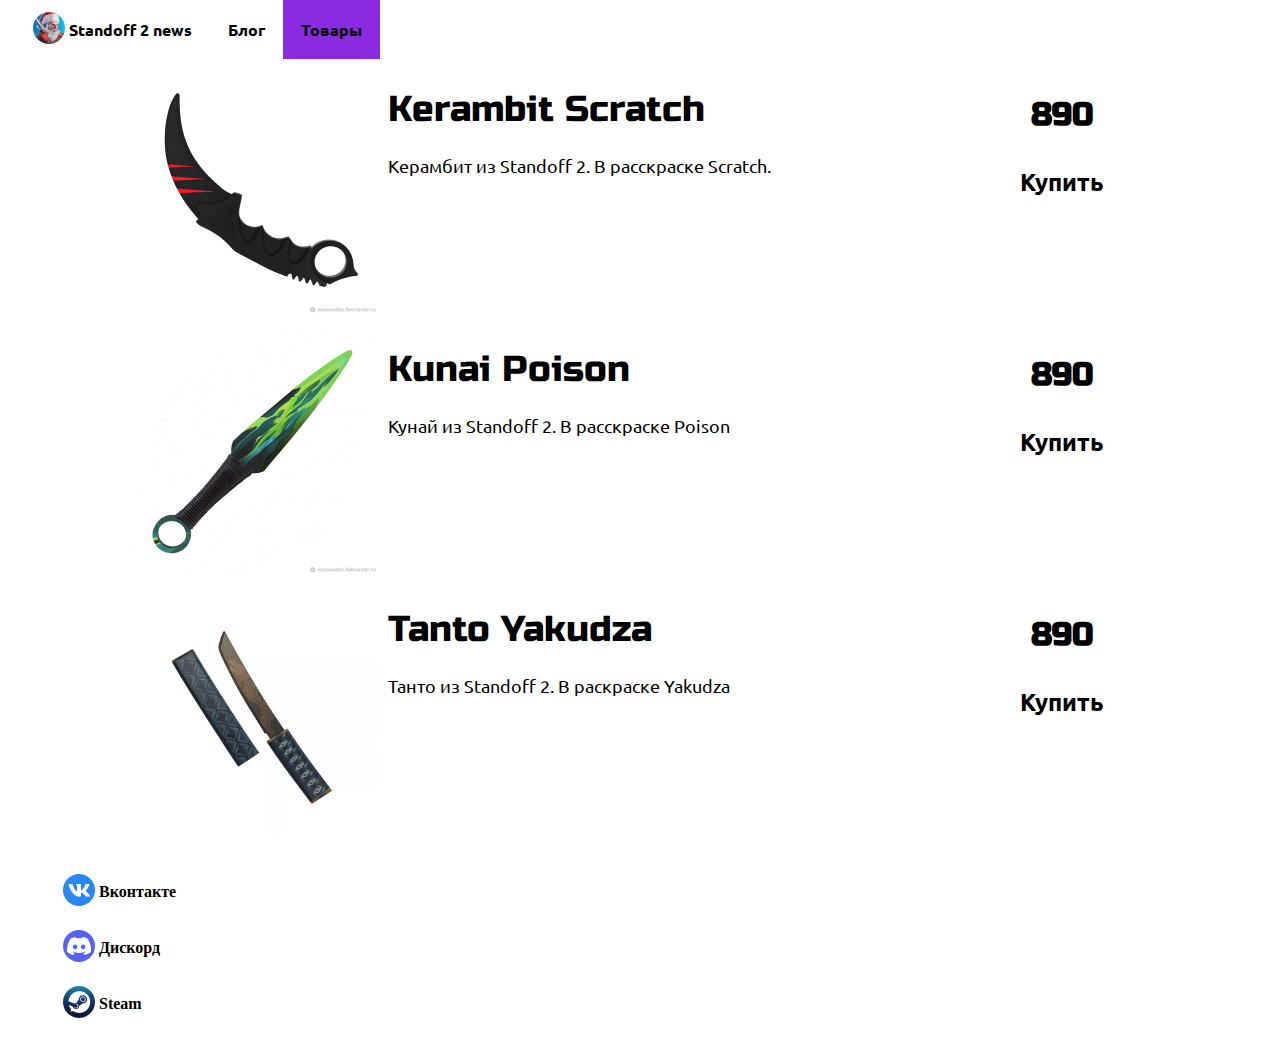
<file: products.html>
<!DOCTYPE html>
<html>

<head>
    <title>
        standoff 2 news
    </title>
    <link rel="stylesheet" type="text/css" href="css/main.css">
    <link rel="stylesheet" type="text/css" href="css/products.css">
    <link type="x-icon" href="unnamed.jpg" rel="icon">
    
    <meta name="viewport" content="width=device-width">
</head>
<body>

   

    <div class="head">
        <ul>
            <li>
                <table>
                        <tr>
                            <td> <img src="images/unnamed.jpg"> </td>
                            <td> <p> Standoff 2 news</p> </td>
                        </tr>
                </table>
            </li>

            <li class="button">
                <a href="index.html">
                    <table>
                        <tr>
                            <td> <p style="text-align: center;"> Блог </p> </td>
                        </tr>
                    </table>
                </a>
            </li>

            <li class="button disable">
                <a href="">
                    <table>
                            <tr>    
                                <td> <p style="text-align: center;"> Товары </p> </td>
                            </tr>
                        </tbody>
                    </table>
                </a>
            </li>

            <br style="clear: both;">
        </ul>
    </div>
  
    <div class="productContainer">
        <img class="productImage" src="images/products/1.jpg">
    
        <div class="productDetails">
          <h1>
              Kerambit Scratch
          </h1>

            <p>
                Керамбит из Standoff 2. В расскраске Scratch.
            </p>
        </div>

         <div class="productPrice">
             <h1>
                 890
             </h1>
             <h2 class="button" onclick="window.location.href='products/1.html'">
                 Купить
             </h2>
         </div>
    </div>

    <div class="productContainer">
        <img class="productImage" src="images/products/2.jpg">
    
        <div class="productDetails">
          <h1>
              Kunai Poison
          </h1>

            <p>
              Кунай из Standoff 2. В расскраске Poison
            </p>
        </div>

         <div class="productPrice">
             <h1>
                 890
             </h1>
             <h2 class="button" onclick="window.location.href='products/2.html'">
                 Купить
             </h2>
         </div>
    </div>

    <div class="productContainer">
        <img class="productImage" src="images/products/3.webp">
    
        <div class="productDetails">
          <h1>
              Tanto Yakudza
          </h1>

            <p>
                Танто из Standoff 2. В раскраске Yakudza
            </p>
        </div>

         <div class="productPrice">
             <h1>
                 890
             </h1>
             <h2 class="button" onclick="window.location.href='products/3.html'">
                 Купить
             </h2>
         </div>
    </div>

    <div class="footer">
        <ul>
            <li>
                <a href="https://vk.com">
                    <table>
                        <tr>
                            <td> <img src="images/vk.webp"> </td>
                            <td> <p style="text-align: center;"> Вконтакте </p> </td>
                        </tr>
                    </table>
                </a>
            </li>
            <li>
                <a href="https://discord.gg">
                    <table>
                        <tr>
                            <td> <img src="images/discord.png"> </td>
                            <td> <p style="text-align: center;"> Дискорд </p> </td>
                        </tr>
                    </table>
                </a>
            </li>
            <li>
                <a href="https://store.steampowered.com/?l=russian">
                    <table>
                        <tr>
                            <td> <img src="images/steam.png"> </td>
                            <td> <p style="text-align: center;"> Steam </p> </td>
                        </tr>
                    </table>
                </a>
            </li>
        </ul>
    </div>

</body>

</html>
</file>
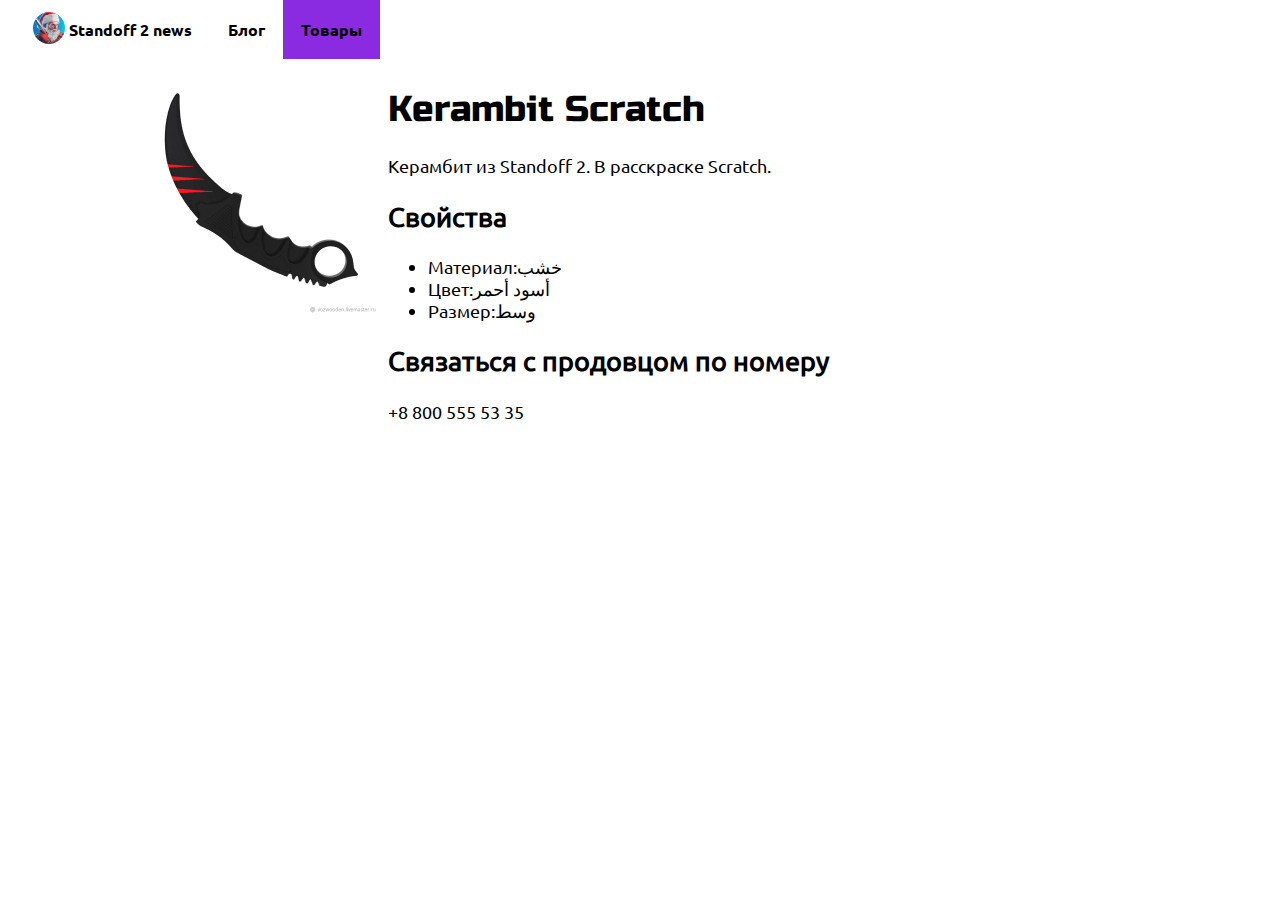
<file: products/1.html>
<!DOCTYPE html>
<html>

<head>
    <title>
        standoff 2 news
    </title>
    <link rel="stylesheet" type="text/css" href="../css/main.css">
    <link rel="stylesheet" type="text/css" href="../css/products.css">
    <link type="x-icon" href="../unnamed.jpg" rel="icon">
    
    <meta name="viewport" content="width=device-width">
</head>
<body>

   
    <div class="head">
        <ul>
            <li>
                <table>
                        <tr>
                            <td> <img src="../images/unnamed.jpg"> </td>
                            <td> <p> Standoff 2 news</p> </td>
                        </tr>
                </table>
            </li>

            <li class="button">
                <a href="../index.html">
                    <table>
                        <tr>
                            <td> <p style="text-align: center;"> Блог </p> </td>
                        </tr>
                    </table>
                </a>
            </li>

            <li class="button disable">
                <a href="">
                    <table>
                            <tr>    
                                <td> <p style="text-align: center;"> Товары </p> </td>
                            </tr>
                        </tbody>
                    </table>
                </a>
            </li>

            <br style="clear: both;">
        </ul>
    </div>

    <div class="productContainer">
        <img class="productImage" src="../images/products/1.jpg">
    
        <div class="productDetails">
          <h1>
              Kerambit Scratch
          </h1>

            <p>
                Керамбит из Standoff 2. В расскраске Scratch.
            </p>
            
            <h2>
                Свойства
            </h2>

            <ul>
                <li>
                    Материал:خشب
                </li>
                <li>
                    Цвет:أسود أحمر
                </li>
                <li>
                    Размер:وسط
                </li>
                
            </ul>

            <h2>Cвязаться с продовцом по номеру</h2>
            <p>+8 800 555 53 35</p>
        </div>

       
    </div>

    <style>
      .productContainer{ 
          height: 600px;
      }  

      .productDetails {
        height: 600px;
      }
    </style>


    </body>
</html>
</file>
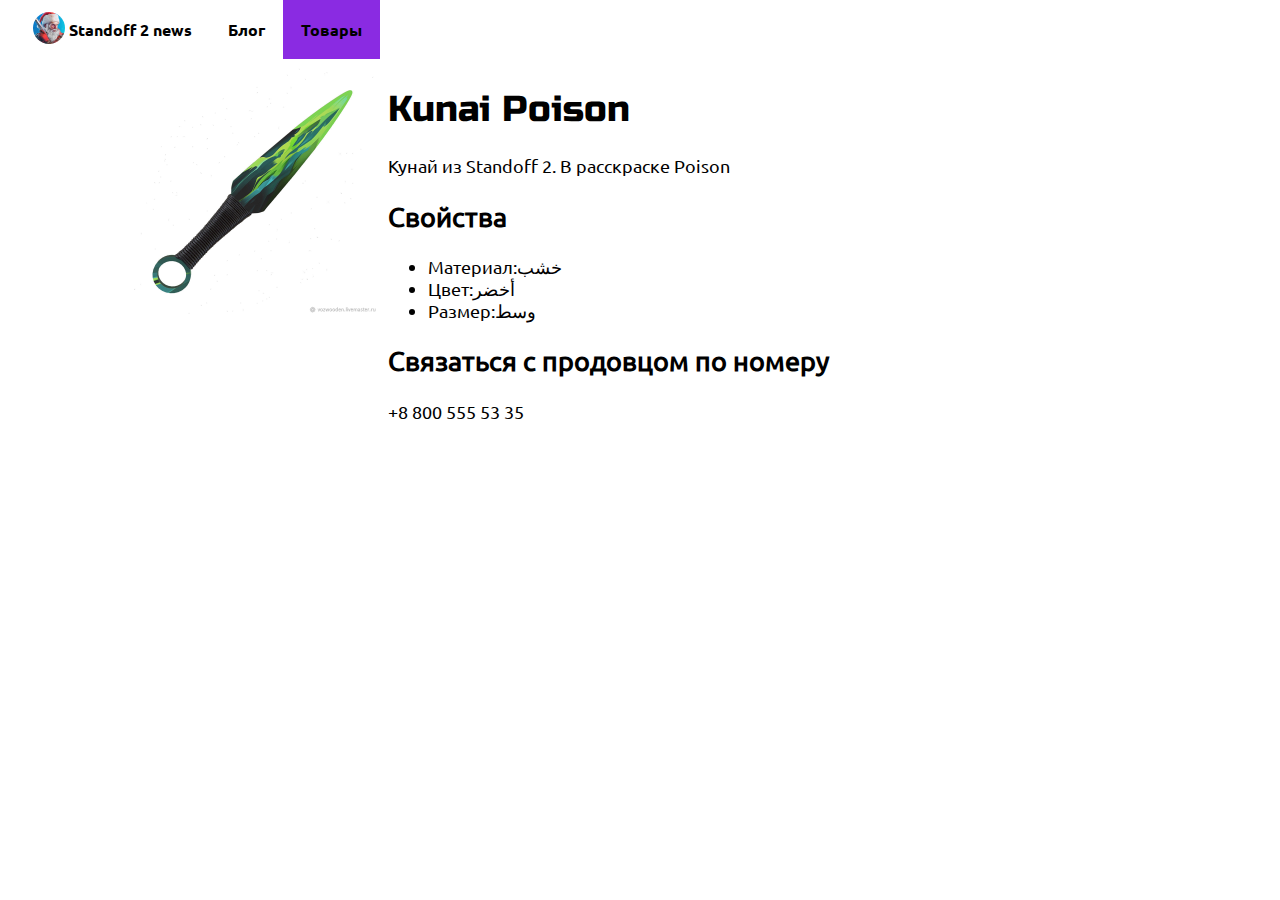
<file: products/2.html>
<!DOCTYPE html>
<html>

<head>
    <title>
        standoff 2 news
    </title>
    <link rel="stylesheet" type="text/css" href="../css/main.css">
    <link rel="stylesheet" type="text/css" href="../css/products.css">
    <link type="x-icon" href="../unnamed.jpg" rel="icon">
    
    <meta name="viewport" content="width=device-width">
</head>
<body>

   
    <div class="head">
        <ul>
            <li>
                <table>
                        <tr>
                            <td> <img src="../images/unnamed.jpg"> </td>
                            <td> <p> Standoff 2 news</p> </td>
                        </tr>
                </table>
            </li>

            <li class="button">
                <a href="../index.html">
                    <table>
                        <tr>
                            <td> <p style="text-align: center;"> Блог </p> </td>
                        </tr>
                    </table>
                </a>
            </li>

            <li class="button disable">
                <a href="">
                    <table>
                            <tr>    
                                <td> <p style="text-align: center;"> Товары </p> </td>
                            </tr>
                        </tbody>
                    </table>
                </a>
            </li>

            <br style="clear: both;">
        </ul>
    </div>

    <div class="productContainer">
        <img class="productImage" src="../images/products/2.jpg">
    
        <div class="productDetails">
          <h1>
            Kunai Poison
          </h1>

            <p>
                Кунай из Standoff 2. В расскраске Poison
            </p>
            
            <h2>
                Свойства
            </h2>

            <ul>
                <li>
                    Материал:خشب
                </li>
                <li>
                    Цвет:أخضر
                </li>
                <li>
                    Размер:وسط
                </li>
                
            </ul>

            <h2>Cвязаться с продовцом по номеру</h2>
            <p>+8 800 555 53 35</p>
        </div>

       
    </div>

    <style>
      .productContainer{ 
          height: 600px;
      }  

      .productDetails {
        height: 600px;
      }
    </style>


    </body>
</html>
</file>
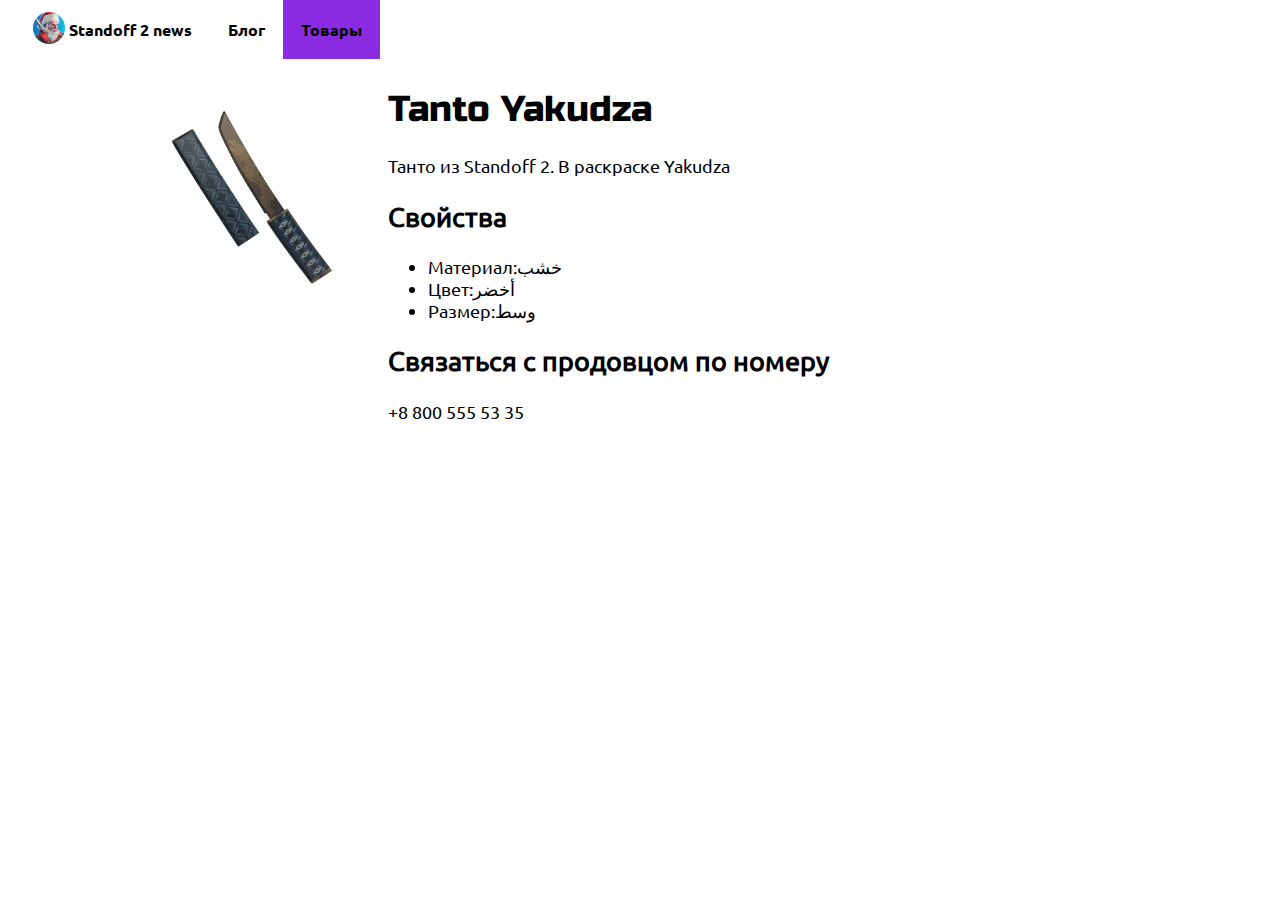
<file: products/3.html>
<!DOCTYPE html>
<html>

<head>
    <title>
        standoff 2 news
    </title>
    <link rel="stylesheet" type="text/css" href="../css/main.css">
    <link rel="stylesheet" type="text/css" href="../css/products.css">
    <link type="x-icon" href="../unnamed.jpg" rel="icon">
    
    <meta name="viewport" content="width=device-width">
</head>
<body>

   
    <div class="head">
        <ul>
            <li>
                <table>
                        <tr>
                            <td> <img src="../images/unnamed.jpg"> </td>
                            <td> <p> Standoff 2 news</p> </td>
                        </tr>
                </table>
            </li>

            <li class="button">
                <a href="../index.html">
                    <table>
                        <tr>
                            <td> <p style="text-align: center;"> Блог </p> </td>
                        </tr>
                    </table>
                </a>
            </li>

            <li class="button disable">
                <a href="">
                    <table>
                            <tr>    
                                <td> <p style="text-align: center;"> Товары </p> </td>
                            </tr>
                        </tbody>
                    </table>
                </a>
            </li>

            <br style="clear: both;">
        </ul>
    </div>

    <div class="productContainer">
        <img class="productImage" src="../images/products/3.webp">
    
        <div class="productDetails">
          <h1>
            Tanto Yakudza
          </h1>

            <p>
                Танто из Standoff 2. В раскраске Yakudza
            </p>
            
            <h2>
                Свойства
            </h2>

            <ul>
                <li>
                    Материал:خشب
                </li>
                <li>
                    Цвет:أخضر
                </li>
                <li>
                    Размер:وسط
                </li>
                
            </ul>

            <h2>Cвязаться с продовцом по номеру</h2>
            <p>+8 800 555 53 35</p>
        </div>

       
    </div>

    <style>
      .productContainer{ 
          height: 600px;
      }  

      .productDetails {
        height: 600px;
      }
    </style>


    </body>
</html>
</file>
<file: css/main.css>
@font-face {
    font-family: 'RussoOne-Regular';
    src: url(../fonts/RussoOne-Regular.ttf);
}

@font-face {
    font-family: 'Ubuntu-Bold';
    src: url(../fonts/Ubuntu-Bold.ttf);
}


@font-face {
    font-family: 'Ubuntu-Regular';
    src: url(../fonts/Ubuntu-Regular.ttf);
}

body {
    background-image: url(https://img.myloview.com/murals/[base64].jpg);
    /* background-repeat: no-repeat; */
    background-attachment: fixed;
    background-size: auto;
    margin: 0px ;
}

.posts {
    width: 50%;
    margin: auto;
    border-radius: 5px;
    overflow: hidden;
    margin-bottom: 15px;
    color: whitesmoke;
    background-color:rgb(54, 13, 100);
    font-family: 'Ubuntu-Regular3]';
}

.posts img {
    width: 100%;
}

.posts p {
    padding: 10px;
    font-size: 20pt
}

.posts h2 {
    padding: 10px;
    font-family: 'RussoOne-Regular';
    font-weight: 400;
}

.headImage {
    width: 100%;
    display: flex;
}

.head {
    top: 0px;
    margin-bottom: 5px;
    width: 100%;
    position: sticky;
    background-color: white;
    font-family: 'Ubuntu-Bold';
}

td img{
    width: 32px;
    border-radius: 50%;
}

.head p {
    float: left;
}

.head ul{
    list-style: none;
    margin: 0;
    padding: 0;
    margin-left: 15px;
}

.head li {
    float: left;
    padding: 0px 15px;
}

.button:hover {
     background-color: blueviolet;
     color: white;
     cursor: pointer;
}

.disable {
    background-color: blueviolet;
    color: white;
    pointer-events: none;
}

.footer {
    background-color: white;
    padding: 20px;
    font-family: 'Ubuntu-Regelar';
}

.footer ul {
    list-style: none;
    margin: 0;
}

a {
    color: black;
    text-decoration: none;
    font-weight: bold;
}

a:checked {
    color: black;
}

@media (max-width:767px) {
      .headImage {
          content: url(../mobile_background.jpg);
      }
      .head ul{
        
        margin: 0;
        padding: 0;
        
    }

.posts {
  width: 100%;
  border-radius: 0;
}

}
</file>
<file: css/products.css>
.productContainer{
    max-width: 1500px;
    height: 250px;

    margin: auto;
    margin-bottom: 10px;
    background-color: white;

    display: flex;
}
.productImage{
    width: 250px;
    height: 250px;
}

.productDetails {
    height: 250px;
    flex: 1;
    padding: 0px 10px;
    font-family: 'Ubuntu-Regular';
    font-size: large;
}

.productDetails h1 {
   font-family: 'RussoOne-Regular';
   font-weight: 400;
}

.productPrice {
    height: 250px;
    width: 160px;

    margin: 10px;

    font-family: 'RussoOne-Regular';
    text-align:  center;
}
.productPrice h2 {
    font-family: 'Ubuntu-Bold';
    padding: 10px ;
    border-radius: 5px ;
}
@media (max-width:1600px) {
    .productContainer {
        max-width: 80%; 
    }
}

@media (max-width:767px) {
    .productContainer {
        max-width: 100%;
        height: auto;
        display: block;
    } 


    .productImage{
        width: 100%;
        height: auto;
    }

    .productDetails {
        height: auto;
    }

    .productPrice {
        width: auto;
        height: auto;
        display: flex;
    }

    .productPrice h1 {
        float: left;
    }

    .productPrice h2 {
        float: right;
        padding: 10px;
    }
}
</file>
